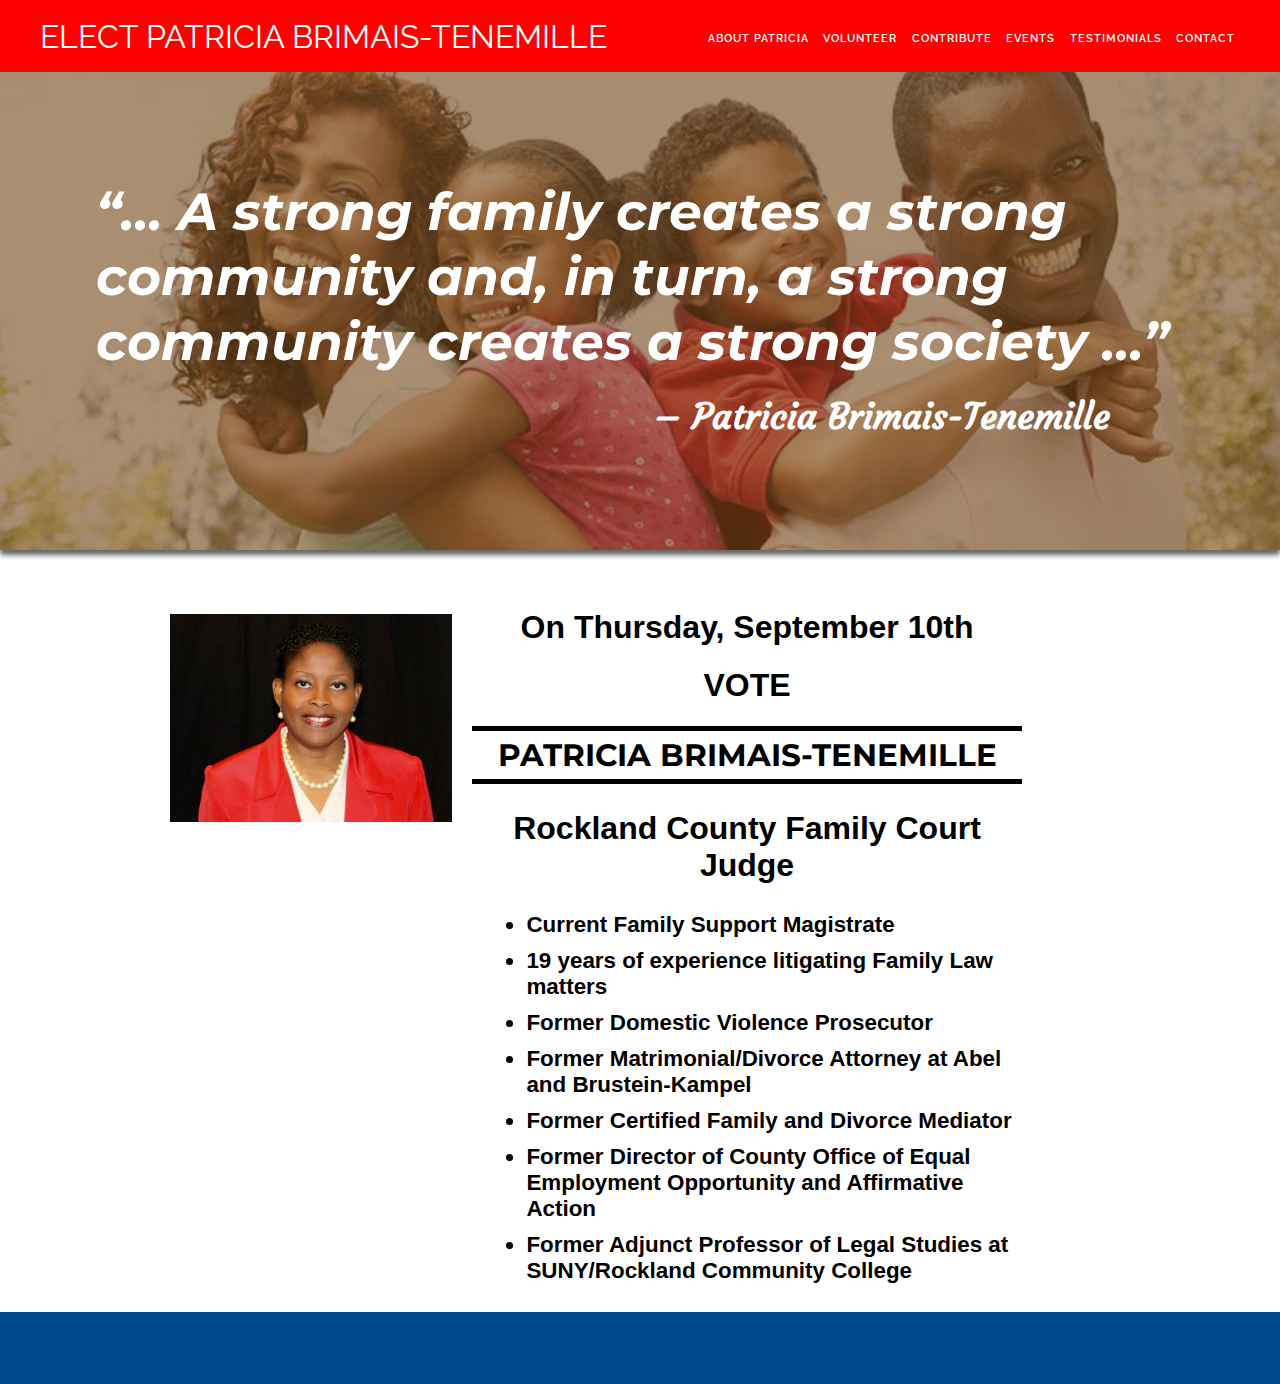
<file: index.html>
<!DOCTYPE html>
<html>
<head lang="en">
    <meta charset="UTF-8">
    <meta http-equiv="X-UA-Compatible" content="IE=edge,chrome=1">
	<title>Patricia Brimais-Tenemille for Rockland County Family Court Judge</title>
    <link href="css/normalize.css" rel="stylesheet" />
    <link href="css/main.css" rel="stylesheet" />
</head>

<body>

<div id="container">
    <header>
        <h1><a href="index.html">Elect Patricia Brimais-Tenemille</a></h1>
        <nav>
            <ul>
                <li><a href="about.html">about patricia</a></li>
                <li><a href="volunteer.html">volunteer</a></li>
                <li><a href="contribute.html">contribute</a></li>
                <li><a href="events.html">events</a></li>
                <li><a href="testimonials.html">testimonials</a></li>
                <li><a href="contact.html">contact</a></li>
            </ul>
        </nav>
    </header>
    
    <div id="main">
        <div class="marquee">
            <section>
                <h1>&ldquo;... A strong family creates a strong community and, in turn, a strong community creates a strong society ...&rdquo;</h1>
                <h2>&ndash; Patricia Brimais-Tenemille</h2>
            </section>
        </div>
        
        <div class="info">
            <img src="images/patricia.jpg" />
            <section>
                <h1>
                    On Thursday, September 10th
                </h1>
                <h1>VOTE</h1>
                <h2>Patricia Brimais-Tenemille</h2>
                <h1>
                    Rockland County Family Court Judge
                </h1>
                                
                <ul>
                    <li>Current Family Support Magistrate</li>
                    <li>19 years of experience litigating Family Law matters</li>
                    <li>Former Domestic Violence Prosecutor</li>
                    <li>Former Matrimonial/Divorce Attorney at Abel and Brustein-Kampel</li>
                    <li>Former Certified Family and Divorce Mediator</li>
                    <li>Former Director of County Office of Equal Employment Opportunity and Affirmative Action</li>
                    <li>Former Adjunct Professor of Legal Studies at SUNY/Rockland Community College</li>
                </ul>
            </section>
        </div>
    </div>
    
    <footer>
    
    </footer>
</div>

</body>
</html>
</file>
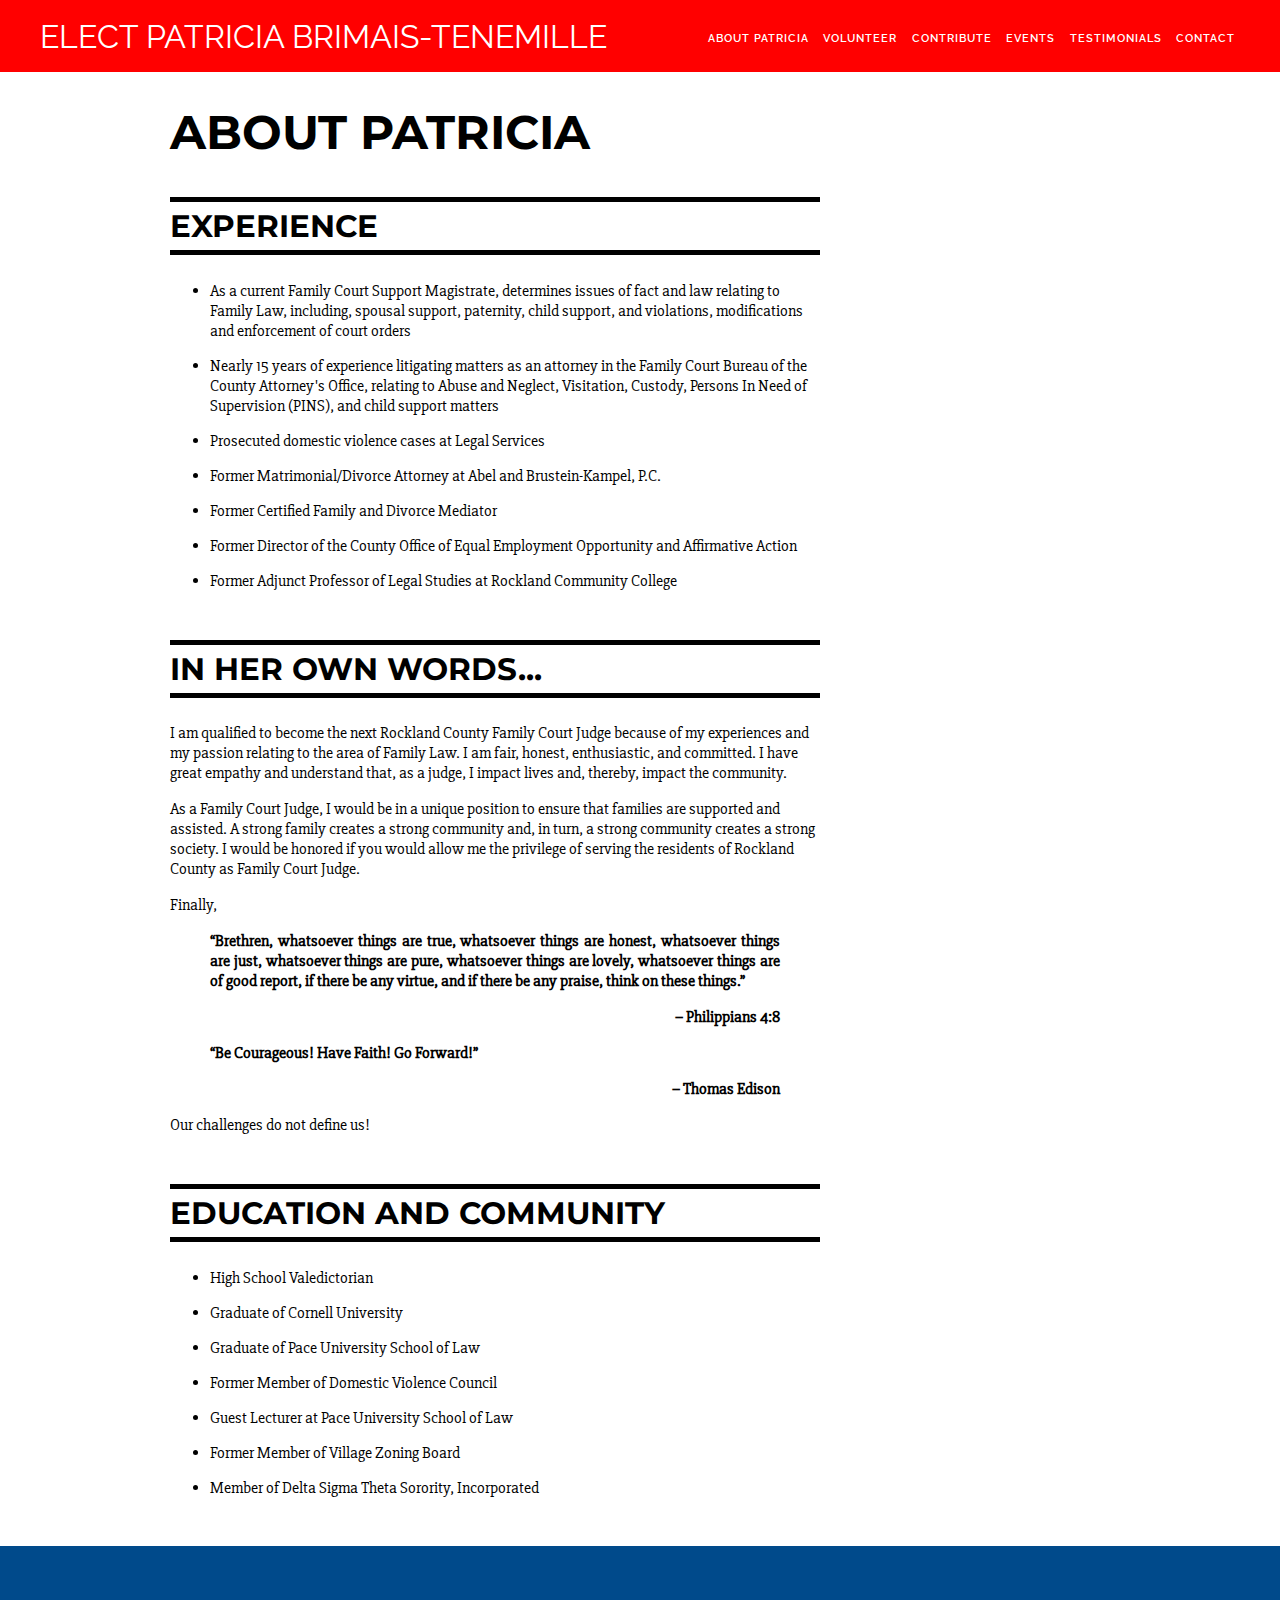
<file: about.html>
<!DOCTYPE html>
<html>
<head lang="en">
    <meta charset="UTF-8">
    <meta http-equiv="X-UA-Compatible" content="IE=edge,chrome=1">
	<title>Patricia Brimais-Tenemille for Rockland County Family Court Judge</title>
    <link href="css/normalize.css" rel="stylesheet" />
    <link href="css/main.css" rel="stylesheet" />
</head>

<body>

<div id="container">
    <header>
        <h1><a href="index.html">Elect Patricia Brimais-Tenemille</a></h1>
        <nav>
            <ul>
                <li><a href="about.html">about patricia</a></li>
                <li><a href="volunteer.html">volunteer</a></li>
                <li><a href="contribute.html">contribute</a></li>
                <li><a href="events.html">events</a></li>
                <li><a href="testimonials.html">testimonials</a></li>
                <li><a href="contact.html">contact</a></li>
            </ul>
        </nav>
    </header>
    
    <div id="main">
        <div class="page-info">
            <div id="content">
                <section>
                    <h1>About Patricia</h1>
                    <h2>Experience</h2>
                    <ul>
                        <li>As a current Family Court Support Magistrate, determines issues of fact and law relating to Family Law, including, spousal support, paternity, child support, and violations, modifications and enforcement of court orders</li>
                        <li>Nearly 15 years of experience litigating matters as an attorney in the Family Court Bureau of the County Attorney's Office, relating to Abuse and Neglect, Visitation, Custody, Persons In Need of Supervision (PINS), and child support matters</li>
                        <li>Prosecuted domestic violence cases at Legal Services</li>
                        <li>Former Matrimonial/Divorce Attorney at Abel and Brustein-Kampel, P.C.</li>
                        <li>Former Certified Family and Divorce Mediator</li>
                        <li>Former Director of the County Office of Equal Employment Opportunity and Affirmative Action</li>
                        <li>Former Adjunct Professor of Legal Studies at Rockland Community College</li>
                    </ul>
                </section>

                <section>
                    <h2>In Her Own Words...</h2>
                    <p>I am qualified to become the next Rockland County Family Court Judge because of my experiences and my passion relating to the area of Family Law. I am fair, honest, enthusiastic, and committed. I have great empathy and understand that, as a judge, I impact lives and, thereby, impact the community.</p>

                    <p>As a Family Court Judge, I would be in a unique position to ensure that families are supported and assisted. A strong family creates a strong community and, in turn, a strong community creates a strong society. I would be honored if you would allow me the privilege of serving the residents of Rockland County as Family Court Judge.</p>

                    <p>Finally,</p>

                    <blockquote>
                        <p>&ldquo;Brethren, whatsoever things are true, whatsoever things are honest, whatsoever things are just, whatsoever things are pure, whatsoever things are lovely, whatsoever things are of good report, if there be any virtue, and if there be any praise, think on these things.&rdquo;</p>
                        <p>&ndash; Philippians 4:8</p>
                    </blockquote>

                    <blockquote>
                        <p>&ldquo;Be Courageous! Have Faith! Go Forward!&rdquo;</p>
                        <p>&ndash; Thomas Edison</p>
                    </blockquote>

                    <p>Our challenges do not define us!</p>
                </section>

                <section>
                    <h2>Education and Community</h2>
                    <ul>
                        <li>High School Valedictorian</li>
                        <li>Graduate of Cornell University</li>
                        <li>Graduate of Pace University School of Law</li>
                        <li>Former Member of Domestic Violence Council</li>
                        <li>Guest Lecturer at Pace University School of Law</li>
                        <li>Former Member of Village Zoning Board</li>
                        <li>Member of Delta Sigma Theta Sorority, Incorporated</li>
                    </ul>
                </section>
            </div>

            <aside></aside>
        </div>
    </div>
    
    <footer>
    
    </footer>
</div>

</body>
</html>
</file>
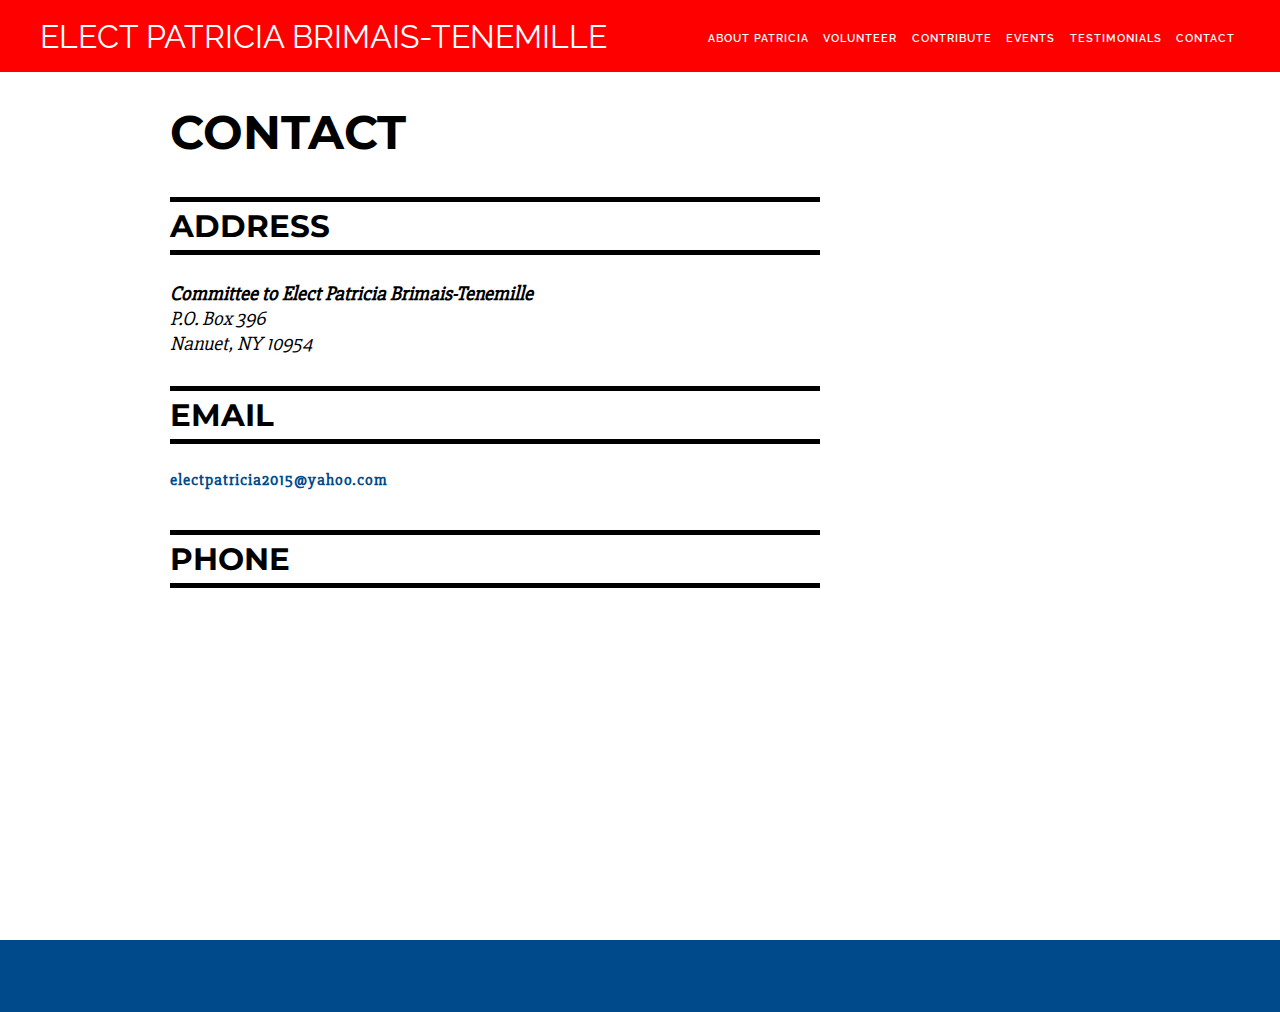
<file: contact.html>
<!DOCTYPE html>
<html>
<head lang="en">
    <meta charset="UTF-8">
    <meta http-equiv="X-UA-Compatible" content="IE=edge,chrome=1">
	<title>Patricia Brimais-Tenemille for Rockland County Family Court Judge</title>
    <link href="css/normalize.css" rel="stylesheet" />
    <link href="css/main.css" rel="stylesheet" />
</head>

<body>

<div id="container">
    <header>
        <h1><a href="index.html">Elect Patricia Brimais-Tenemille</a></h1>
        <nav>
            <ul>
                <li><a href="about.html">about patricia</a></li>
                <li><a href="volunteer.html">volunteer</a></li>
                <li><a href="contribute.html">contribute</a></li>
                <li><a href="events.html">events</a></li>
                <li><a href="testimonials.html">testimonials</a></li>
                <li><a href="contact.html">contact</a></li>
            </ul>
        </nav>
    </header>

    <div id="main">
        <div class="page-info">
            <div id="content">
                <section>
                    <h1>Contact</h1>
                    <h2>Address</h2>
                    <address>
                        <strong>Committee to Elect Patricia Brimais-Tenemille</strong><br />
                        P.O. Box 396<br />
                        Nanuet, NY  10954
                    </address>

                    <h2>Email</h2>
                    <a href="mailto: electpatricia2015@yahoo.com">electpatricia2015@yahoo.com</a>
                    <br /><br /><br />

                    <h2>Phone</h2>
                </section>
            </div>
        </div>
    </div>

    <footer>

    </footer>
</div>

</body>
</html>
</file>
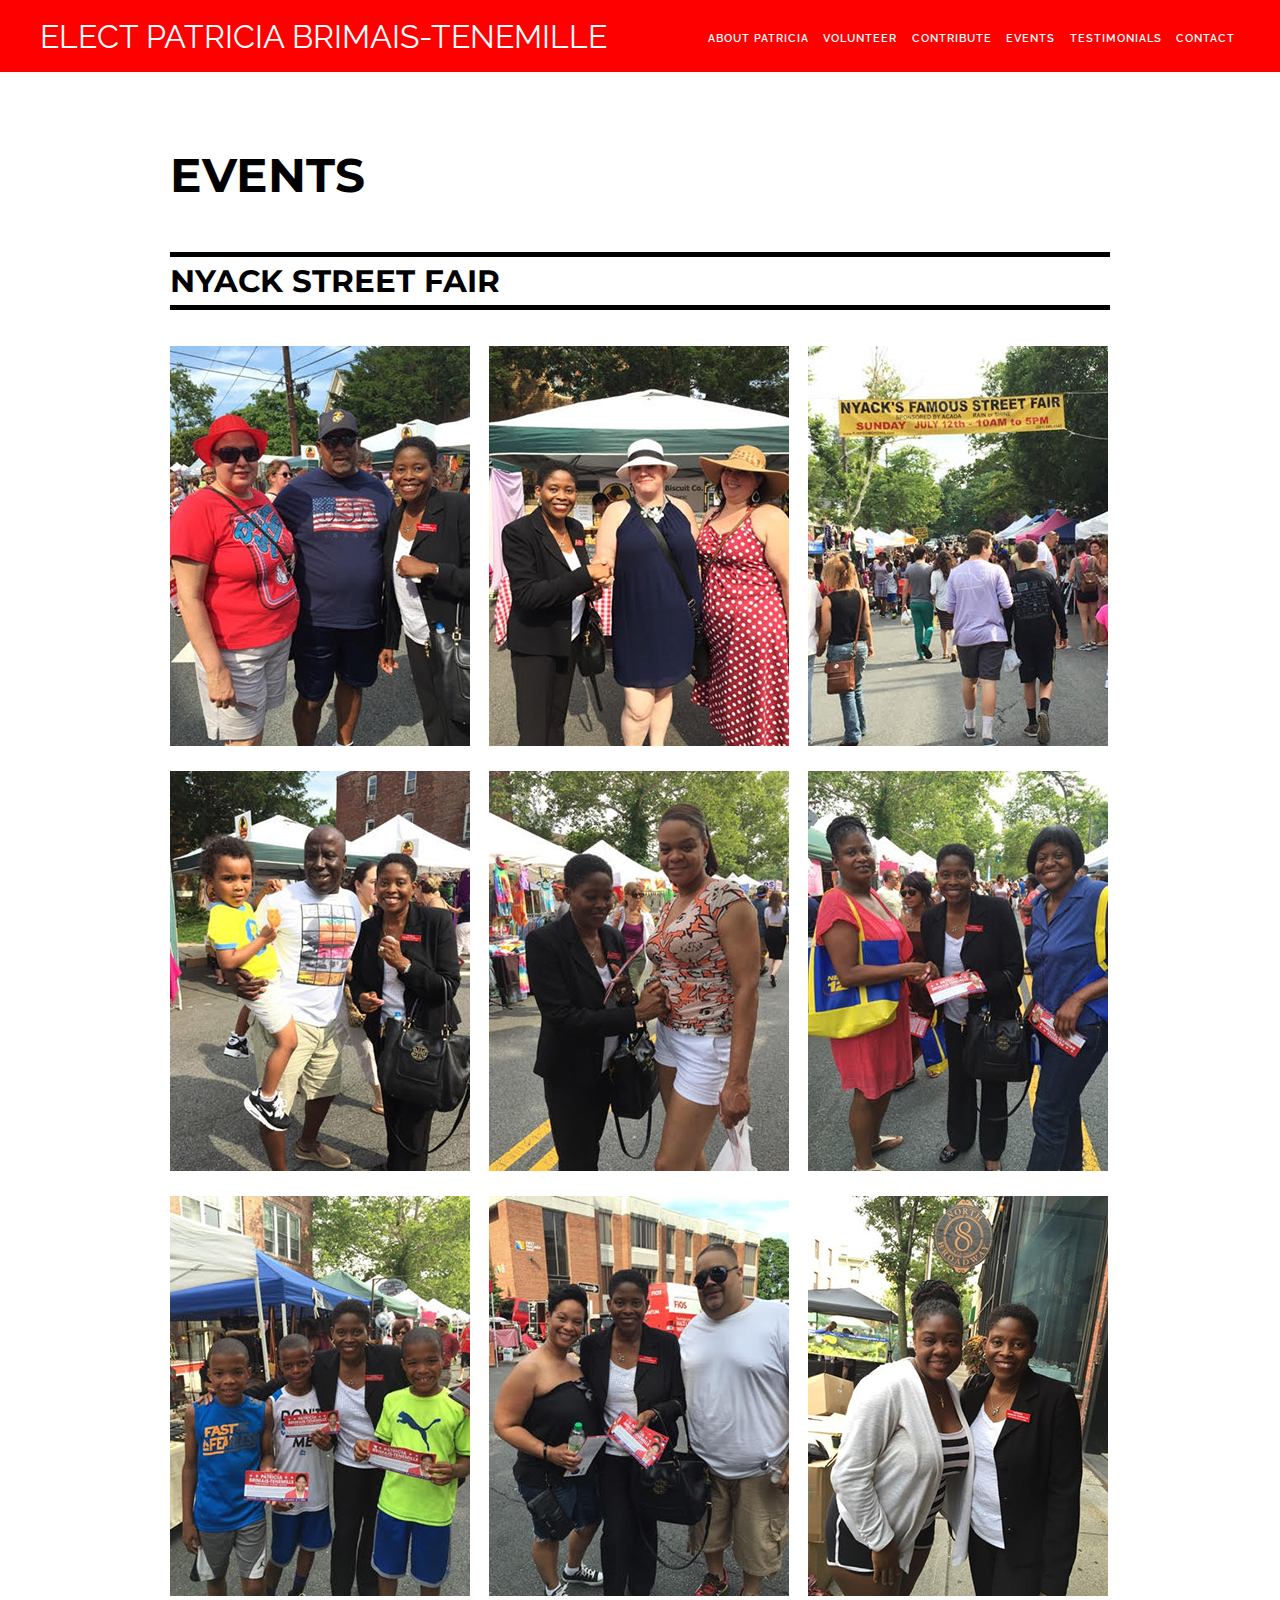
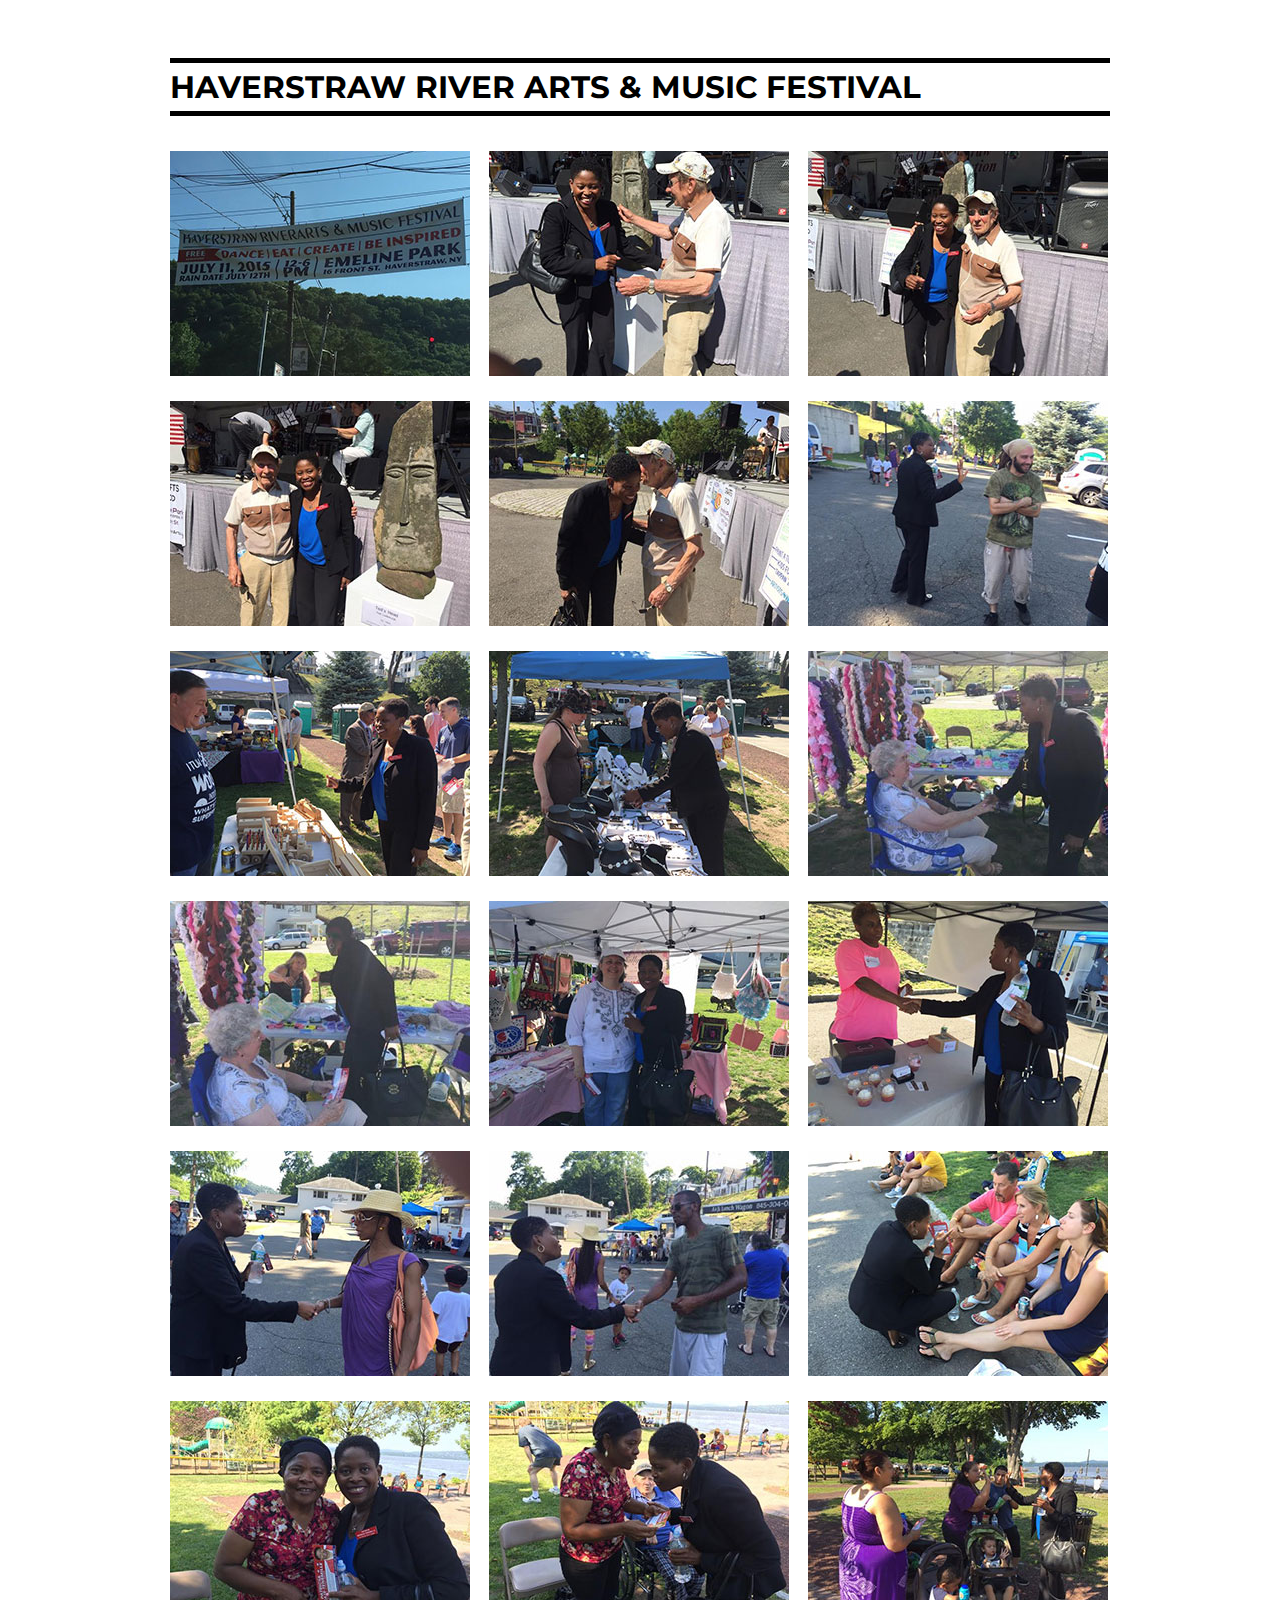
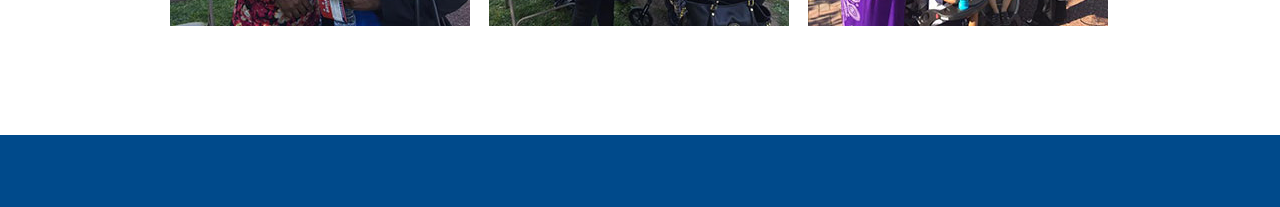
<file: events.html>
<!DOCTYPE html>
<html>
<head lang="en">
    <meta charset="UTF-8">
    <meta http-equiv="X-UA-Compatible" content="IE=edge,chrome=1">
	<title>Patricia Brimais-Tenemille for Rockland County Family Court Judge</title>
    <link href="css/normalize.css" rel="stylesheet" />
    <link href="css/main.css" rel="stylesheet" />
</head>

<body>

<div id="container">
    <header>
        <h1><a href="index.html">Elect Patricia Brimais-Tenemille</a></h1>
        <nav>
            <ul>
                <li><a href="about.html">about patricia</a></li>
                <li><a href="volunteer.html">volunteer</a></li>
                <li><a href="contribute.html">contribute</a></li>
                <li><a href="events.html">events</a></li>
                <li><a href="testimonials.html">testimonials</a></li>
                <li><a href="contact.html">contact</a></li>
            </ul>
        </nav>
    </header>
    
    <div id="main">
        <div class="page-info">
            <section>
                <h1>Events</h1>

                <section>
                    <h2>Nyack Street Fair</h2>
                    <img src="images/nyack-2.jpg" vspace="10" />
                    <img src="images/nyack-3.jpg" vspace="10" hspace="16" />
                    <img src="images/nyack-4.jpg" vspace="10" />

                    <img src="images/nyack-5.jpg" vspace="10" />
                    <img src="images/nyack-6.jpg" vspace="10" hspace="16" />
                    <img src="images/nyack-7.jpg" vspace="10" />

                    <img src="images/nyack-8.jpg" vspace="10" />
                    <img src="images/nyack-9.jpg" vspace="10" hspace="16" />
                    <img src="images/nyack-10.jpg" vspace="10" />
                </section>

                <section>
                    <h2>Haverstraw River Arts &amp; Music Festival</h2>
                    <img src="images/haverstraw-6.jpg" vspace="10" />
                    <img src="images/haverstraw-1.jpg" vspace="10" hspace="16" />
                    <img src="images/haverstraw-2.jpg" vspace="10" />

                    <img src="images/haverstraw-3.jpg" vspace="10" />
                    <img src="images/haverstraw-4.jpg" vspace="10" hspace="16" />
                    <img src="images/haverstraw-18.jpg" vspace="10" />

                    <img src="images/haverstraw-10.jpg" vspace="10" />
                    <img src="images/haverstraw-11.jpg" vspace="10" hspace="16" />
                    <img src="images/haverstraw-12.jpg" vspace="10" />

                    <img src="images/haverstraw-13.jpg" vspace="10" />
                    <img src="images/haverstraw-14.jpg" vspace="10" hspace="16" />
                    <img src="images/haverstraw-15.jpg" vspace="10" />

                    <img src="images/haverstraw-19.jpg" vspace="10" />
                    <img src="images/haverstraw-20.jpg" vspace="10" hspace="16" />
                    <img src="images/haverstraw-21.jpg" vspace="10" />

                    <img src="images/haverstraw-22.jpg" vspace="10" />
                    <img src="images/haverstraw-23.jpg" vspace="10" hspace="16" />
                    <img src="images/haverstraw-25.jpg" vspace="10" />
                </section>
            </section>
        </div>
    </div>
    
    <footer>
    
    </footer>
</div>

</body>
</html>
</file>
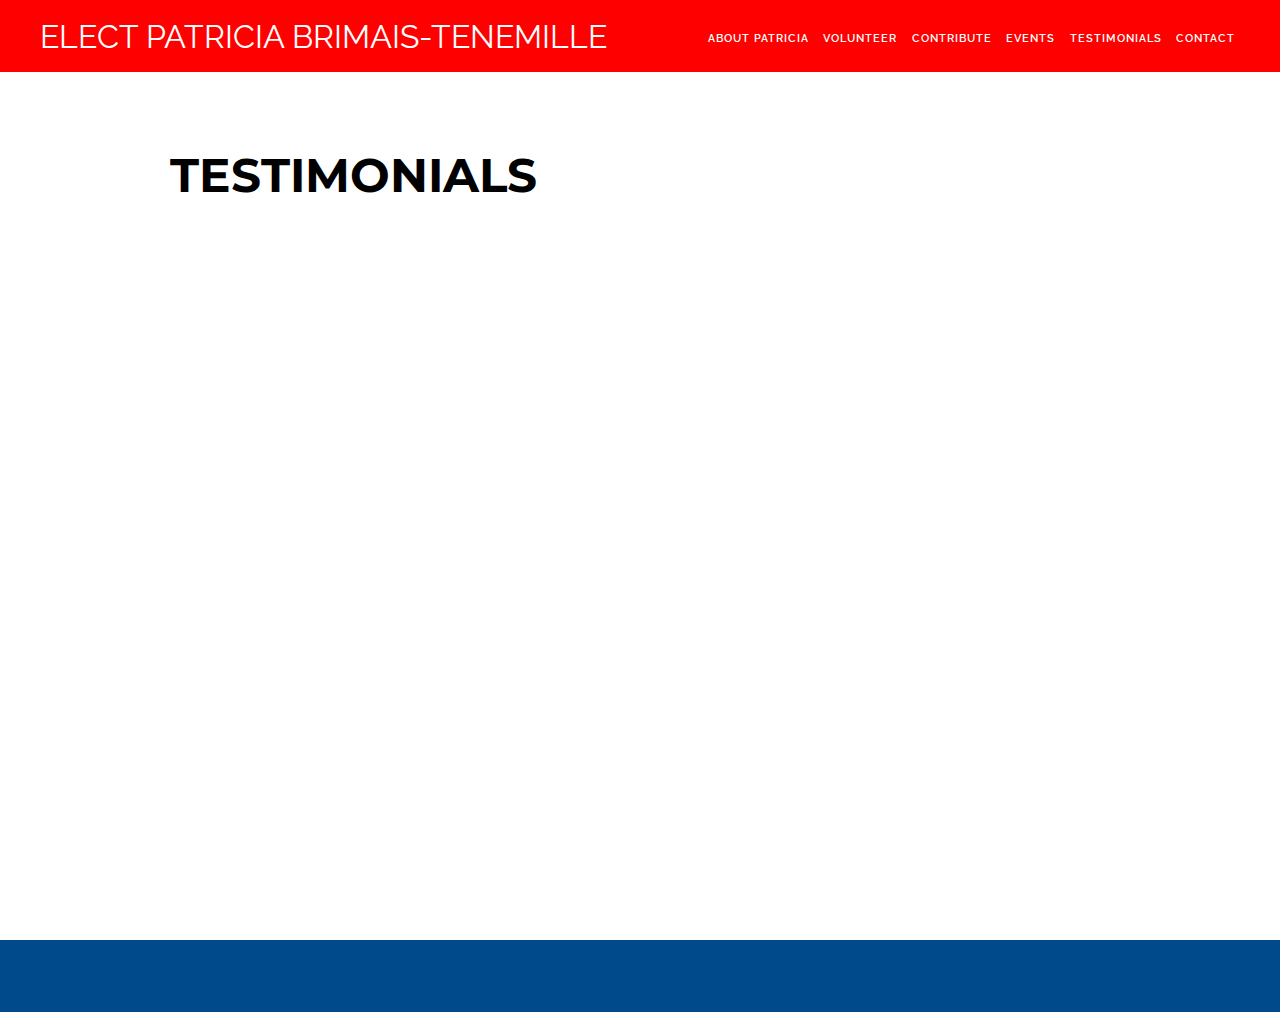
<file: testimonials.html>
<!DOCTYPE html>
<html>
<head lang="en">
    <meta charset="UTF-8">
    <meta http-equiv="X-UA-Compatible" content="IE=edge,chrome=1">
	<title>Patricia Brimais-Tenemille for Rockland County Family Court Judge</title>
    <link href="css/normalize.css" rel="stylesheet" />
    <link href="css/main.css" rel="stylesheet" />
</head>

<body>

<div id="container">
    <header>
        <h1><a href="index.html">Elect Patricia Brimais-Tenemille</a></h1>
        <nav>
            <ul>
                <li><a href="about.html">about patricia</a></li>
                <li><a href="volunteer.html">volunteer</a></li>
                <li><a href="contribute.html">contribute</a></li>
                <li><a href="events.html">events</a></li>
                <li><a href="testimonials.html">testimonials</a></li>
                <li><a href="contact.html">contact</a></li>
            </ul>
        </nav>
    </header>
    
    <div id="main">
        <div class="page-info">
            <section>
                <h1>Testimonials</h1>
            </section>
        </div>
    </div>
    
    <footer>
    
    </footer>
</div>

</body>
</html>
</file>
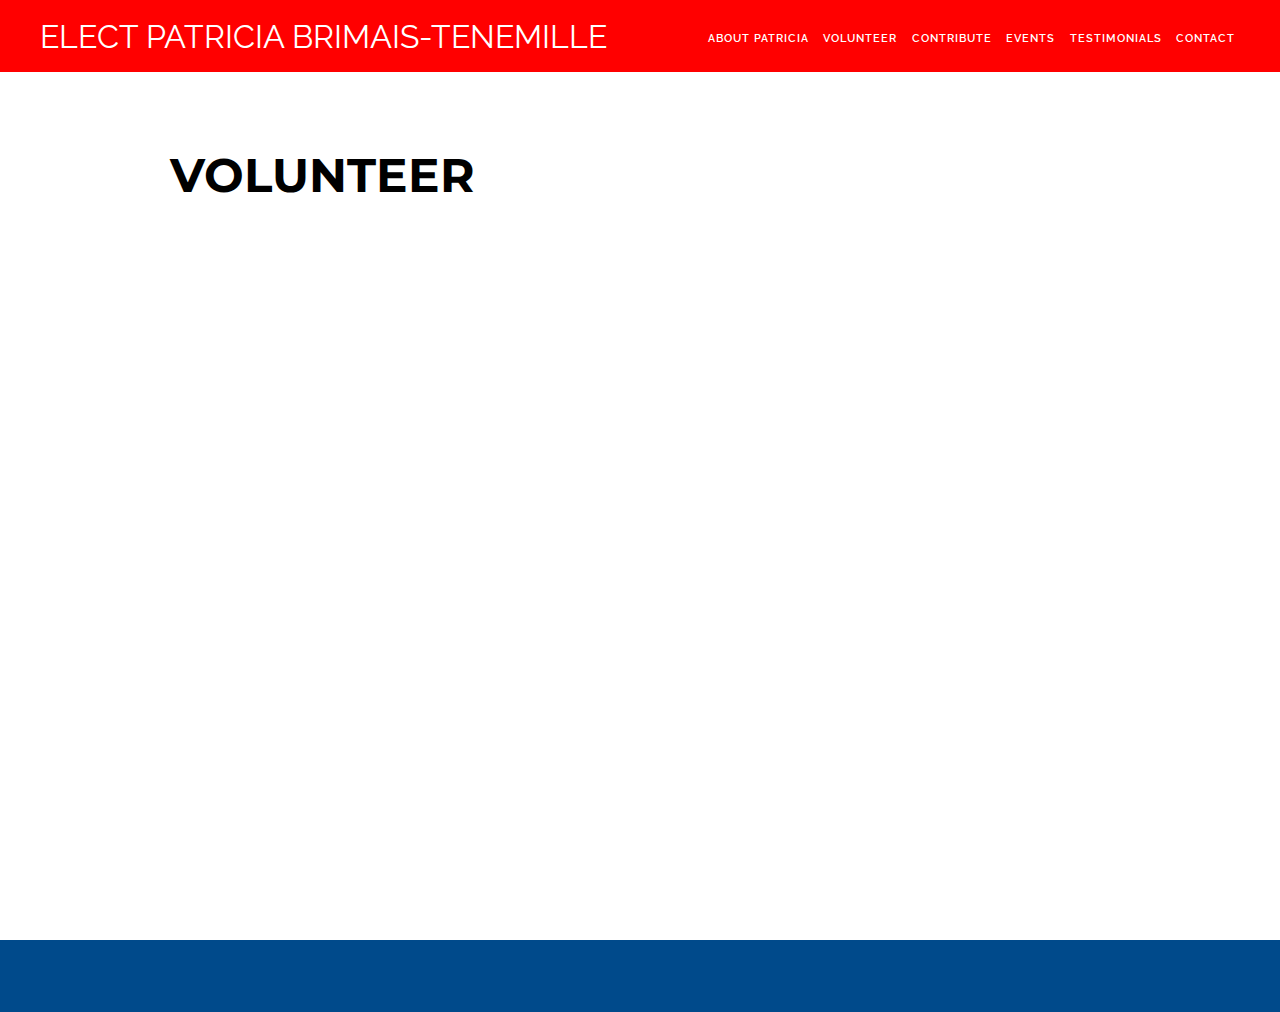
<file: volunteer.html>
<!DOCTYPE html>
<html>
<head lang="en">
    <meta charset="UTF-8">
    <meta http-equiv="X-UA-Compatible" content="IE=edge,chrome=1">
	<title>Patricia Brimais-Tenemille for Rockland County Family Court Judge</title>
    <link href="css/normalize.css" rel="stylesheet" />
    <link href="css/main.css" rel="stylesheet" />
</head>

<body>

<div id="container">
    <header>
        <h1><a href="index.html">Elect Patricia Brimais-Tenemille</a></h1>
        <nav>
            <ul>
                <li><a href="about.html">about patricia</a></li>
                <li><a href="volunteer.html">volunteer</a></li>
                <li><a href="contribute.html">contribute</a></li>
                <li><a href="events.html">events</a></li>
                <li><a href="testimonials.html">testimonials</a></li>
                <li><a href="contact.html">contact</a></li>
            </ul>
        </nav>
    </header>
    
    <div id="main">
        <div class="page-info">
            <section>
                <h1>Volunteer</h1>
            </section>
        </div>
    </div>
    
    <footer>
    
    </footer>
</div>

</body>
</html>
</file>
<file: css/main.css>
@import url(http://fonts.googleapis.com/css?family=Open+Sans:400,700,800,600);
@import url(http://fonts.googleapis.com/css?family=Roboto:400,300,700,900);
@import url(http://fonts.googleapis.com/css?family=Montserrat:400,700);
@import url(http://fonts.googleapis.com/css?family=Lato:400,700,900);
@import url(http://fonts.googleapis.com/css?family=Courgette);
@import url(http://fonts.googleapis.com/css?family=Great+Vibes);
@import url(http://fonts.googleapis.com/css?family=Slabo+27px);
@import url(http://fonts.googleapis.com/css?family=Raleway:400,200,500,600,700,800,900,300);

header {
    clear: both;
    width: 100%;
    height: 72px;
    background: #FF0000;
    position: fixed;
}

header h1 {
    float: left;
    margin-left: 40px;
    font-family: 'Raleway', sans-serif;
    font-weight: 400;
    text-transform: uppercase;
    margin-top: 18px;
    color: #FFF;
}

header h1 a {
    text-decoration: none;
    color: #FFF;
}

header nav {
    float: right;
    margin-top: 28px;
    margin-right: 40px;
}

header nav ul {
    list-style-type: none;   
    margin: 0;
    padding: 0;
}

header nav ul li {
    display: inline-block;
}

header nav ul li a {
    text-transform: uppercase;
    font-family: 'Raleway', sans-serif;
    font-weight: 600;
    text-decoration: none;
    color: #FFF;
    padding: 10px 5px;
    font-size: 0.7em;
    letter-spacing: 1px;
}

header nav ul li a:hover {
    background: #FFF;
    color: #FF0000;
}

footer {
    clear: both;
    width: 100%;
    height: 72px;
    background: #004A8B;
    bottom: 0;
}

address {
    font-size: 1.25em;
    margin-bottom: 30px;
}

blockquote p {
    font-weight: bold;
    text-align: justify;
}

blockquote p:nth-of-type(2) {
    text-align: right;
}

p.contribute {
    font-size: 1.3em;
    font-weight: bold;
}

#container {
    width: 100%;
    margin: 0;
    padding: 0;
}

#main {
    clear: both;
    width: 100%;
    min-height: 940px;
    margin: 0;
    padding: 0;
}

#main .marquee {
    clear: both;
    margin: 0;
    padding: 0;
    width: 100%;
    height: 550px;
    background-size: cover;
    background-image: url(../images/family-2.jpg);
    background-repeat: no-repeat;
    background-position: top;
    -webkit-box-shadow: 0px 5px 5px 0px rgba(50, 50, 50, 0.75);
    -moz-box-shadow:    0px 5px 5px 0px rgba(50, 50, 50, 0.75);
    box-shadow:         0px 5px 5px 0px rgba(50, 50, 50, 0.75);
}

#main .marquee section {
    margin: 0;
    padding: 0;
    width: 100%;
    height: 550px;
    background: rgba(112, 66, 20, 0.6);
}

#main .marquee section h1 {
    margin: 0 auto;
    padding-top: 14%;
    color: #FFF;
    font-family: "Montserrat", sans-serif;
    font-weight: 700;
    font-style: oblique;
    font-size: 3.25em;
    line-height: 1.25;
    text-align: left;
    width: 85%;
}

#main .marquee section h2 {
    margin: 0 auto;
    margin-right: 170px;
    padding-top: 20px;
    font-size: 2.25em;
    color: #FFF;
    float: right;
    font-family: "Courgette", sans-serif;
}

#main .info {
    margin: 0 auto;
    margin-top: 5%;
    padding: 0;
    width: 940px;
}

#main .info h1:nth-of-type(1) {
    margin-top: -5px;
}

#main .info h1 br {
    clear: both;
    margin-top: 10px;
}

#main .info section ul {
    font-size: 1.75em;
    font-weight: bold;
}

#main .page-info {
    margin: 0 auto;
    padding: 0;
    width: 940px;
}

#main .page-info div {
    width: 650px;
    float: left;
}

#main .page-info section {
    width: 100%;
    margin-bottom: 5%;
    font-family: "Slabo 27px", serif;
    float: left;
}

#main .page-info aside {
    margin-top: 21%;
    margin-left: 20px;
    width: 270px;
    float: left;
}

#main .page-info aside img {
    -webkit-box-shadow: 5px 5px 1px 0 #000;
}

#main .page-info section:nth-of-type(1) {
    padding-top: 15%;   
}

#main .page-info h1 + section {
    margin-top: -130px;
}

#main .page-info section h1 {
    padding-top: 5px;
    padding-bottom: 5px;
    margin-top: 0;
    font-family: "Montserrat", sans-serif;
    font-size: 2.95em;
    text-transform: uppercase;
}

#main .page-info section h2 {
    border-top: 5px solid #000;
    border-bottom: 5px solid #000;
    padding-top: 5px;
    padding-bottom: 5px;
    margin-top: 0;
    font-family: "Montserrat", sans-serif;
    font-size: 1.95em;
    text-transform: uppercase;
}

#main .page-info section li {
    margin-bottom: 15px;   
}

#main .page-info section a {
    text-decoration: none;
    color: #004A8B;
    font-weight: bold;
    letter-spacing: 1px;
}

#main .page-info section a:hover {
    text-decoration: underline;
}

#main .info img {
    float: left; 
    width: 30%;
    margin-right: 20px;
}

#main .info section {
    float: left;   
    text-align: center;
    width: 550px;
}

#main .info section h2 {
    border-top: 5px solid #000;
    border-bottom: 5px solid #000;
    padding-top: 5px;
    padding-bottom: 5px;
    margin-top: 0;
    font-family: "Montserrat", sans-serif;
    font-size: 1.95em;
    text-transform: uppercase;
}

#main .info section h3 {
    margin-top: -20px;
    font-size: 1.5em;   
}

#main .info section p {
    clear: both;
}

#main .info section ul {
    margin-left: 0.15in;   
}

#main .info section ul li {
    text-align: left;   
    margin-bottom: 10px;
    font-size: 0.8em;
}
</file>
